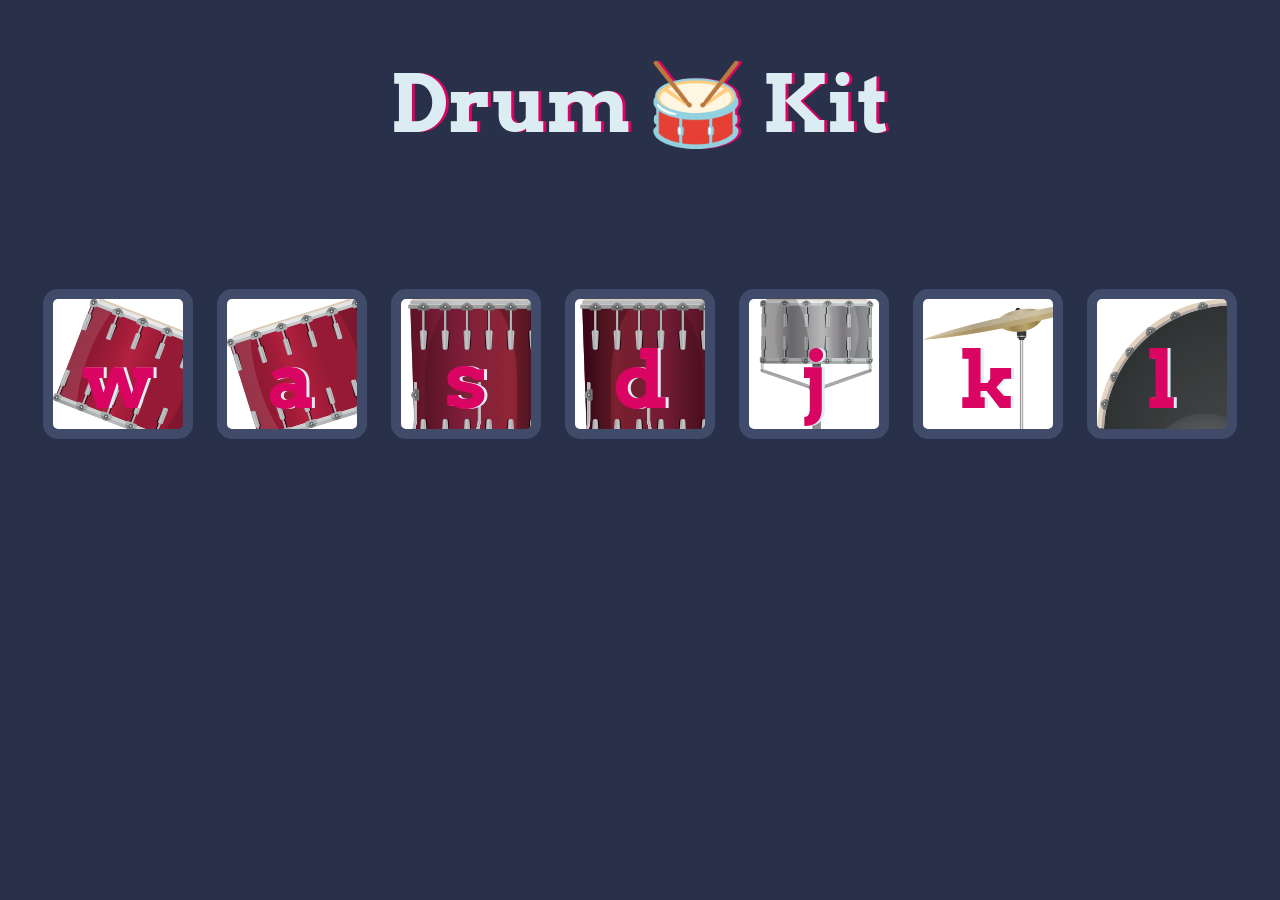
<file: Drum Kit/index.html>
<!DOCTYPE html>
<html lang="en" dir="ltr">

<head>
  <meta charset="utf-8">
  <title>Drum Kit</title>
  <link rel="stylesheet" href="styles.css">
  <link href="https://fonts.googleapis.com/css?family=Arvo" rel="stylesheet">
</head>

<body>
  <h1 id="title">Drum 🥁 Kit</h1>
  <div class="set">
    <button class="w drum">w</button>
    <button class="a drum">a</button>
    <button class="s drum">s</button>
    <button class="d drum">d</button>
    <button class="j drum">j</button>
    <button class="k drum">k</button>
    <button class="l drum">l</button>
  </div>


<script src="index.js" charset="utf-8"></script>

<footer>

</footer>
</body>
</html>
</file>
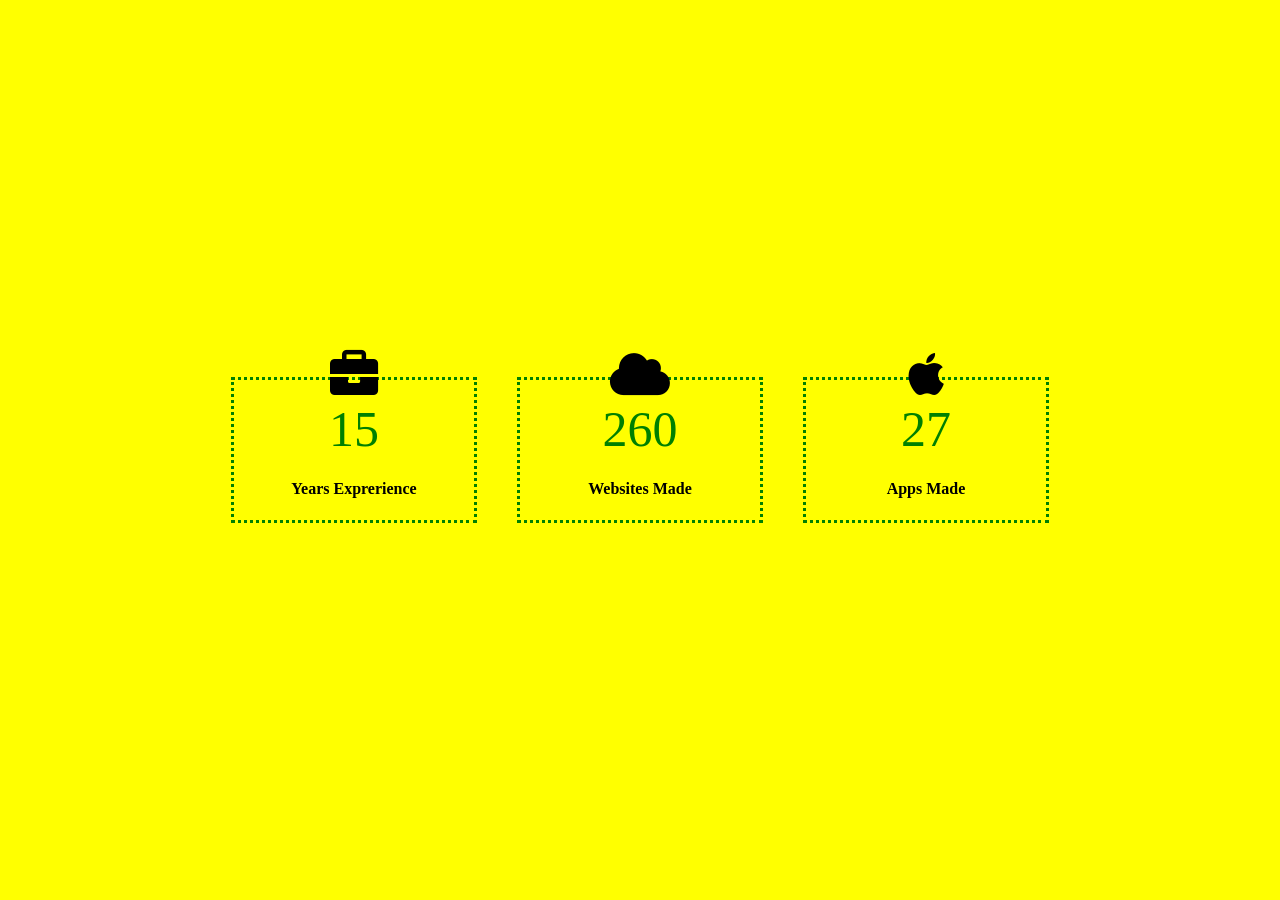
<file: profile-statistics/index.html>
<!DOCTYPE html>
<html lang="en">
  <head>
    <meta charset="UTF-8" />
    <meta http-equiv="X-UA-Compatible" content="IE=edge" />
    <meta name="viewport" content="width=device-width, initial-scale=1.0" />
    <title>Profile Statistics</title>
    <link
      rel="stylesheet"
      href="https://cdnjs.cloudflare.com/ajax/libs/font-awesome/6.0.0-beta2/css/all.min.css"
      integrity="sha512-YWzhKL2whUzgiheMoBFwW8CKV4qpHQAEuvilg9FAn5VJUDwKZZxkJNuGM4XkWuk94WCrrwslk8yWNGmY1EduTA=="
      crossorigin="anonymous"
      referrerpolicy="no-referrer"
    />
    <link rel="stylesheet" href="style.css" />
  </head>
  <body>
    <div class="stats-container">
      <i class="fas fa-briefcase fa-3x icon"></i>
      <div class="counter" data-ceil="15">15</div>
      <h4>Years Exprerience</h4>
    </div>
    <div class="stats-container">
      <i class="fas fa-cloud fa-3x icon"></i>
      <div class="counter" data-ceil="260">260</div>
      <h4>Websites Made</h4>
    </div>
    <div class="stats-container">
      <i class="fab fa-apple fa-3x icon"></i>
      <div class="counter" data-ceil="27">27</div>
      <h4>Apps Made</h4>
    </div>
    <script src="index.js"></script>
  </body>
</html>
</file>
<file: Drum Kit/styles.css>
body {
  text-align: center;
  background-color: #283149;
}

h1 {
  font-size: 5rem;
  color: #DBEDF3;
  font-family: "Arvo", cursive;
  text-shadow: 3px 0 #DA0463;

}

footer {
  color: #DBEDF3;
  font-family: sans-serif;
}

.w {
  background-image: url("images/tom1.png");
}

.a {
  background-image: url("images/tom2.png");
}

.s {
  background-image: url("images/tom3.png");
}

.d {
  background-image: url("images/tom4.png");
}

.j {
  background-image: url("images/snare.png");
}

.k {
  background-image: url("images/crash.png");
}

.l {
  background-image: url("images/kick.png");
}

.set {
  margin: 10% auto;
}

.pressed {
  box-shadow: 0 3px 4px 0 #DBEDF3;
  opacity: 0.5;
}

.red {
  color: red;
}

.drum {
  outline: none;
  border: 10px solid #404B69;
  font-size: 5rem;
  font-family: 'Arvo', cursive;
  line-height: 2;
  font-weight: 900;
  color: #DA0463;
  text-shadow: 3px 0 #DBEDF3;
  border-radius: 15px;
  display: inline-block;
  width: 150px;
  height: 150px;
  text-align: center;
  margin: 10px;
  background-color: white;
}
</file>
<file: profile-statistics/style.css>
body {
  margin: 0;
  display: flex;
  justify-content: center;
  height: 100vh;
  align-items: center;
  text-align: center;
  background-color: yellow;
  font-family: cursive;
}

.stats-container {
  margin: 20px;
  border: dotted green;
  min-width: 200px;
  height: 100px;
  position: relative;
  padding: 20px;
}

.stats-container h4 {
  position: absolute;
  bottom: 1px;
  left: 50%;
  transform: translateX(-50%);
  white-space: nowrap;
}

.icon {
  position: absolute;
  top: -30px;
  left: 50%;
  transform: translateX(-50%);
}

.counter {
  font-size: 50px;
  position: absolute;
  left: 50%;
  transform: translateX(-50%);
  color: green;
}

@media (max-width: 600px) {
  body {
    flex-direction: column;
  }
}
</file>
